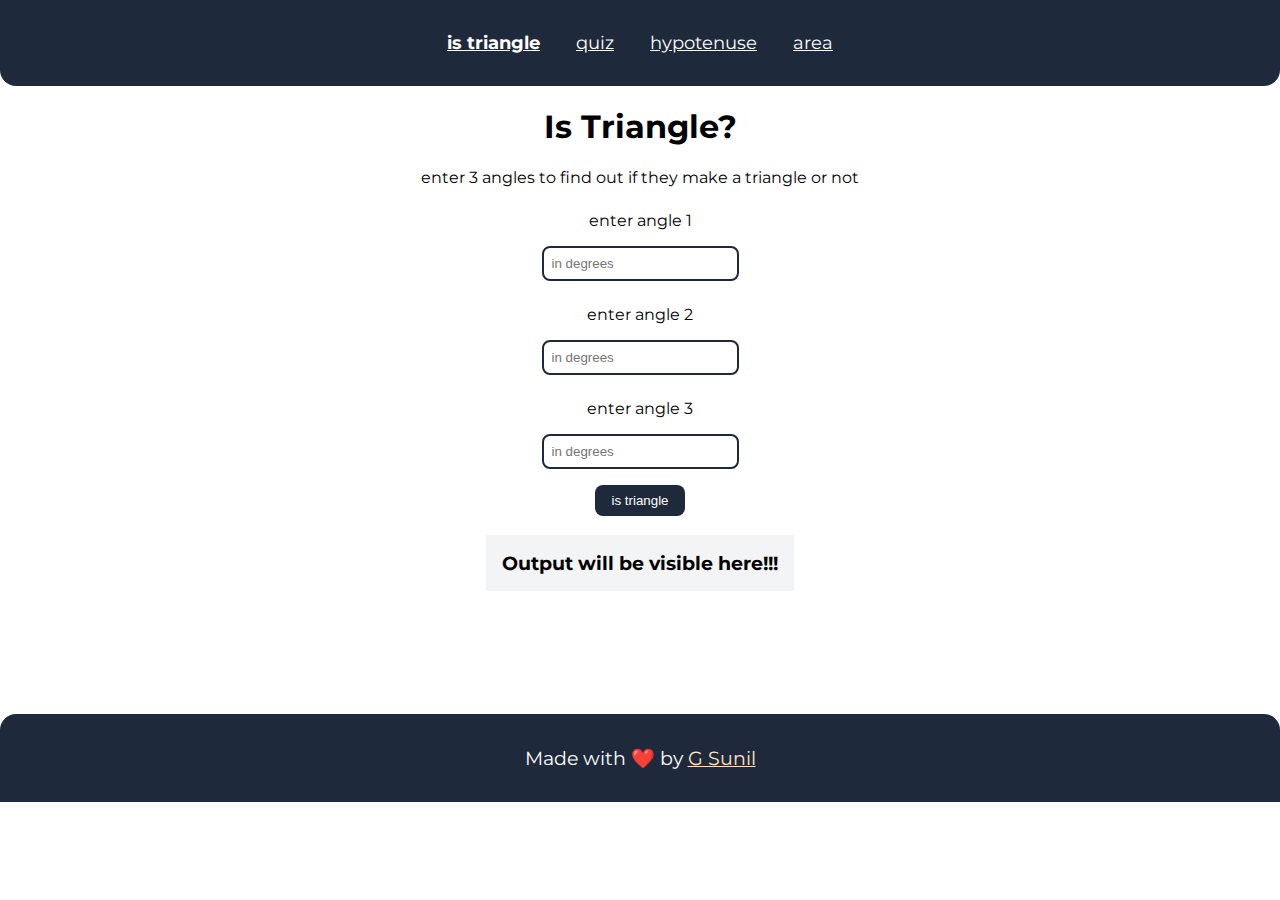
<file: index.html>
<!DOCTYPE html>
<html lang="en">
<head>
    <meta charset="UTF-8">
    <meta http-equiv="X-UA-Compatible" content="IE=edge">
    <meta name="viewport" content="width=, initial-scale=1.0">
    <title>Fun with triangles</title>
    <link rel="icon" href="triangle-14.png">
    <link rel="preconnect" href="https://fonts.googleapis.com">
    <link rel="preconnect" href="https://fonts.gstatic.com" crossorigin>
    <link href="https://fonts.googleapis.com/css2?family=Montserrat:wght@400;700&display=swap" rel="stylesheet">
    <link rel="stylesheet" href="style.css">
</head>
<body>
    <nav>
        <ul class="ul-nav">
             <li class="li-item"><a href="/" class="link active">is triangle</a></li>
            <li class="li-item"><a href="quiz.html" class="link">quiz</a></li>
            <li class="li-item"><a href="hypotenuse.html" class="link">hypotenuse</a></li>
            <li class="li-item"><a href="area.html" class="link">area</a></li>
        </ul>
    </nav>
    <header>
        <h1>Is Triangle?</h1>
        <p>enter 3 angles to find out if they make a triangle or not</p>
    </header>
    <label for="angle1">enter angle 1</label>
    <input id="angle1" placeholder="in degrees" type="number"/>
    
    <label for="angle2">enter angle 2</label>
    <input id="angle2" placeholder="in degrees" type="number"/>

    <label for="angle3">enter angle 3</label>
    <input id="angle3" placeholder="in degrees" type="number"/>

    <div class="container">
        <button id="btn-is-triangle">is triangle</button>
    </div>

    <p id="is-triangle-output">Output will be visible here!!!</p>
    <footer>
        <div style="font-size: larger;"> Made with ❤️ by <a target="_blank" href="https://gsunil.netlify.app/" style="color: bisque;">G Sunil</a></div>
    </footer>
    <script src="main.js"></script>
</body>
</html>
</file>
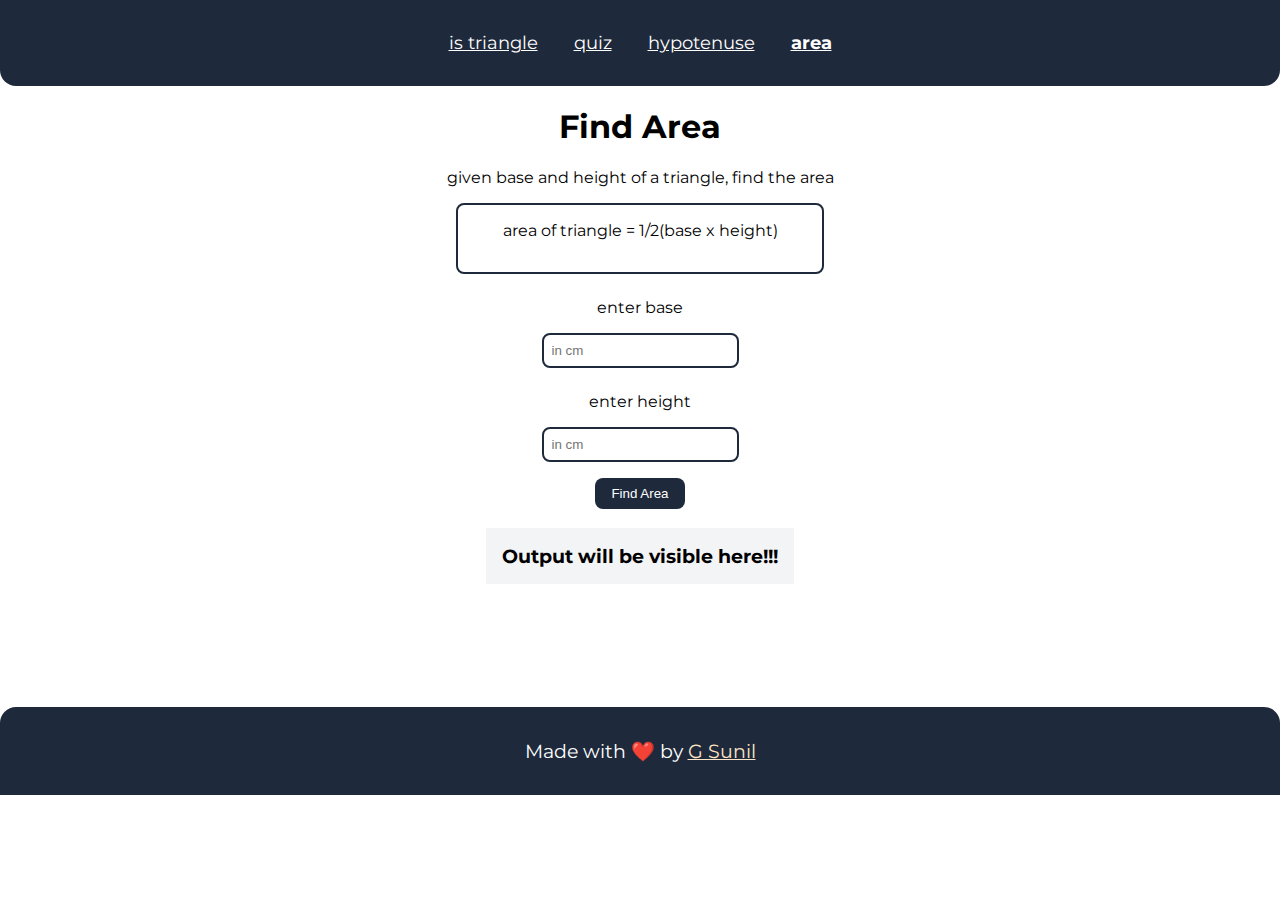
<file: area.html>
<!DOCTYPE html>
<html lang="en">
<head>
    <meta charset="UTF-8">
    <meta http-equiv="X-UA-Compatible" content="IE=edge">
    <meta name="viewport" content="width=, initial-scale=1.0">
    <title>Fun with triangles</title>
    <link rel="icon" href="triangle-14.png">
    <link rel="preconnect" href="https://fonts.googleapis.com">
    <link rel="preconnect" href="https://fonts.gstatic.com" crossorigin>
    <link href="https://fonts.googleapis.com/css2?family=Montserrat:wght@400;700&display=swap" rel="stylesheet">
    <link rel="stylesheet" href="style.css">
</head>
<body>
    <nav>
        <ul class="ul-nav">
             <li class="li-item"><a href="/" class="link">is triangle</a></li>
            <li class="li-item"><a href="quiz.html" class="link">quiz</a></li>
            <li class="li-item"><a href="hypotenuse.html" class="link">hypotenuse</a></li>
            <li class="li-item"><a href="area.html" class="link active">area</a></li>
        </ul>
    </nav>
    <header>
        <h1>Find Area</h1>
        <p>given base and height of a triangle, find the area</p>
    </header>
    <div class="container">   
        <div class="section">
            <span>area of triangle = 1/2(base x height)</span>
        </div>
        <label for="base">enter base</label>
        <input id="base" placeholder="in cm" type="number"/>
        <label for="height">enter height</label>
        <input id="height" placeholder="in cm" type="number"/>
        <div class="container">
            <button id="btn-area">Find Area</button>
        </div>
    </div>
    <p id="area-output">Output will be visible here!!!</p>
    <footer>
        <div style="font-size: larger;"> Made with ❤️ by <a target="_blank" href="https://gsunil.netlify.app/" style="color: bisque;">G Sunil</a></div>
    </footer>
    <script src="area.js"></script>
</body>
</html>
</file>
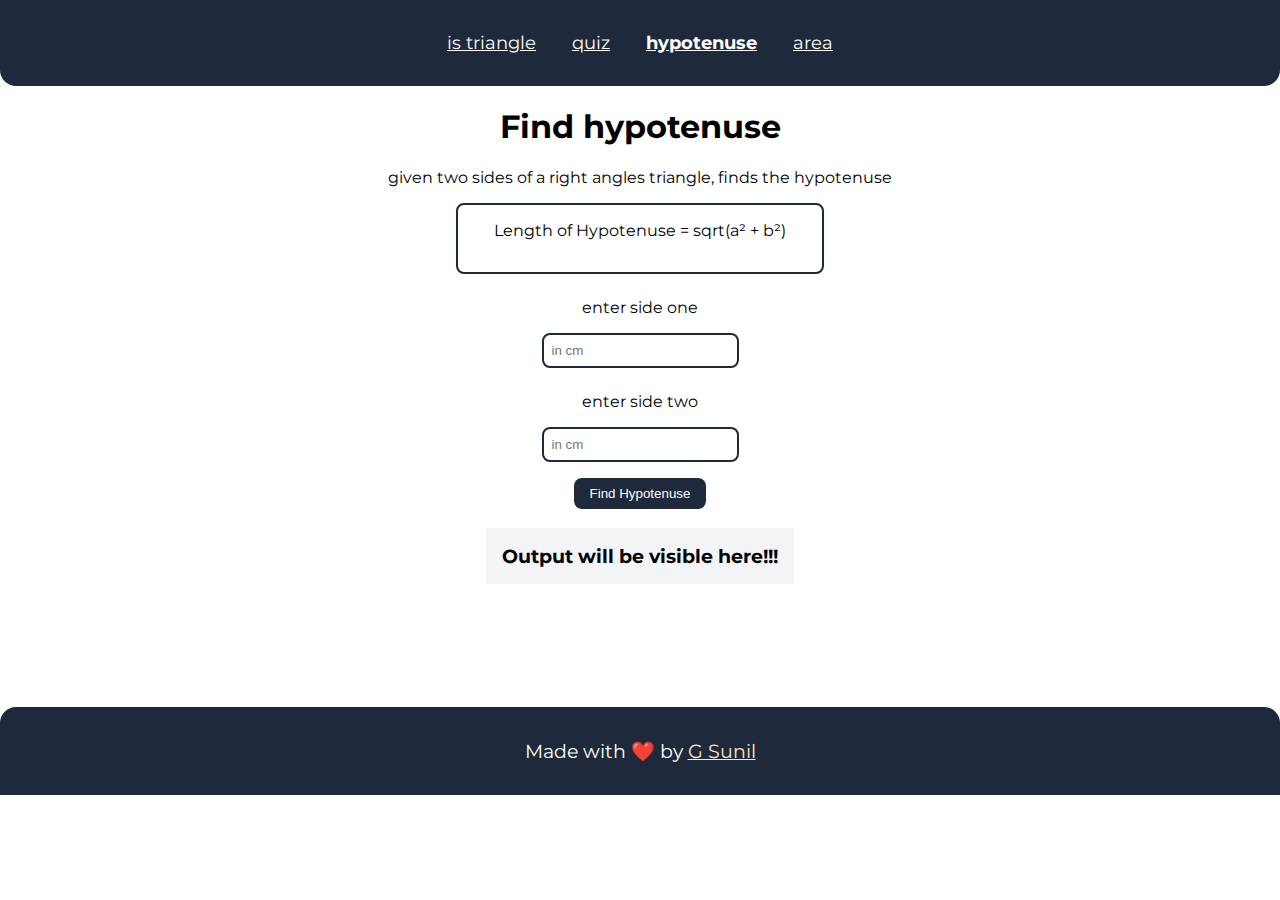
<file: hypotenuse.html>
<!DOCTYPE html>
<html lang="en">
<head>
    <meta charset="UTF-8">
    <meta http-equiv="X-UA-Compatible" content="IE=edge">
    <meta name="viewport" content="width=, initial-scale=1.0">
    <title>Fun with triangles</title>
    <link rel="icon" href="triangle-14.png">
    <link rel="preconnect" href="https://fonts.googleapis.com">
    <link rel="preconnect" href="https://fonts.gstatic.com" crossorigin>
    <link href="https://fonts.googleapis.com/css2?family=Montserrat:wght@400;700&display=swap" rel="stylesheet">
    <link rel="stylesheet" href="style.css">
</head>
<body>
    <nav>
        <ul class="ul-nav">
             <li class="li-item"><a href="/" class="link">is triangle</a></li>
            <li class="li-item"><a href="quiz.html" class="link">quiz</a></li>
            <li class="li-item"><a href="hypotenuse.html" class="link active">hypotenuse</a></li>
            <li class="li-item"><a href="area.html" class="link">area</a></li>
        </ul>
    </nav>
    <header>
        <h1>Find hypotenuse</h1>
        <p>given two sides of a right angles triangle, finds the hypotenuse</p>
    </header>
    <div class="container">   
        <div class="section">
            <span>Length of Hypotenuse = sqrt(a² + b²)</span>
        </div>
        <label for="a">enter side one</label>
        <input id="a" placeholder="in cm" type="number"/>
        <label for="b">enter side two</label>
        <input id="b" placeholder="in cm" type="number"/>
        <div class="container">
            <button id="btn-hypotenuse">Find Hypotenuse</button>
        </div>
    </div>
    <p id="hypo-output">Output will be visible here!!!</p>
    <footer>
        <div style="font-size: larger;"> Made with ❤️ by <a target="_blank" href="https://gsunil.netlify.app/" style="color: bisque;">G Sunil</a></div>
    </footer>
    <script src="hypotenuse.js"></script>
</body>
</html>
</file>
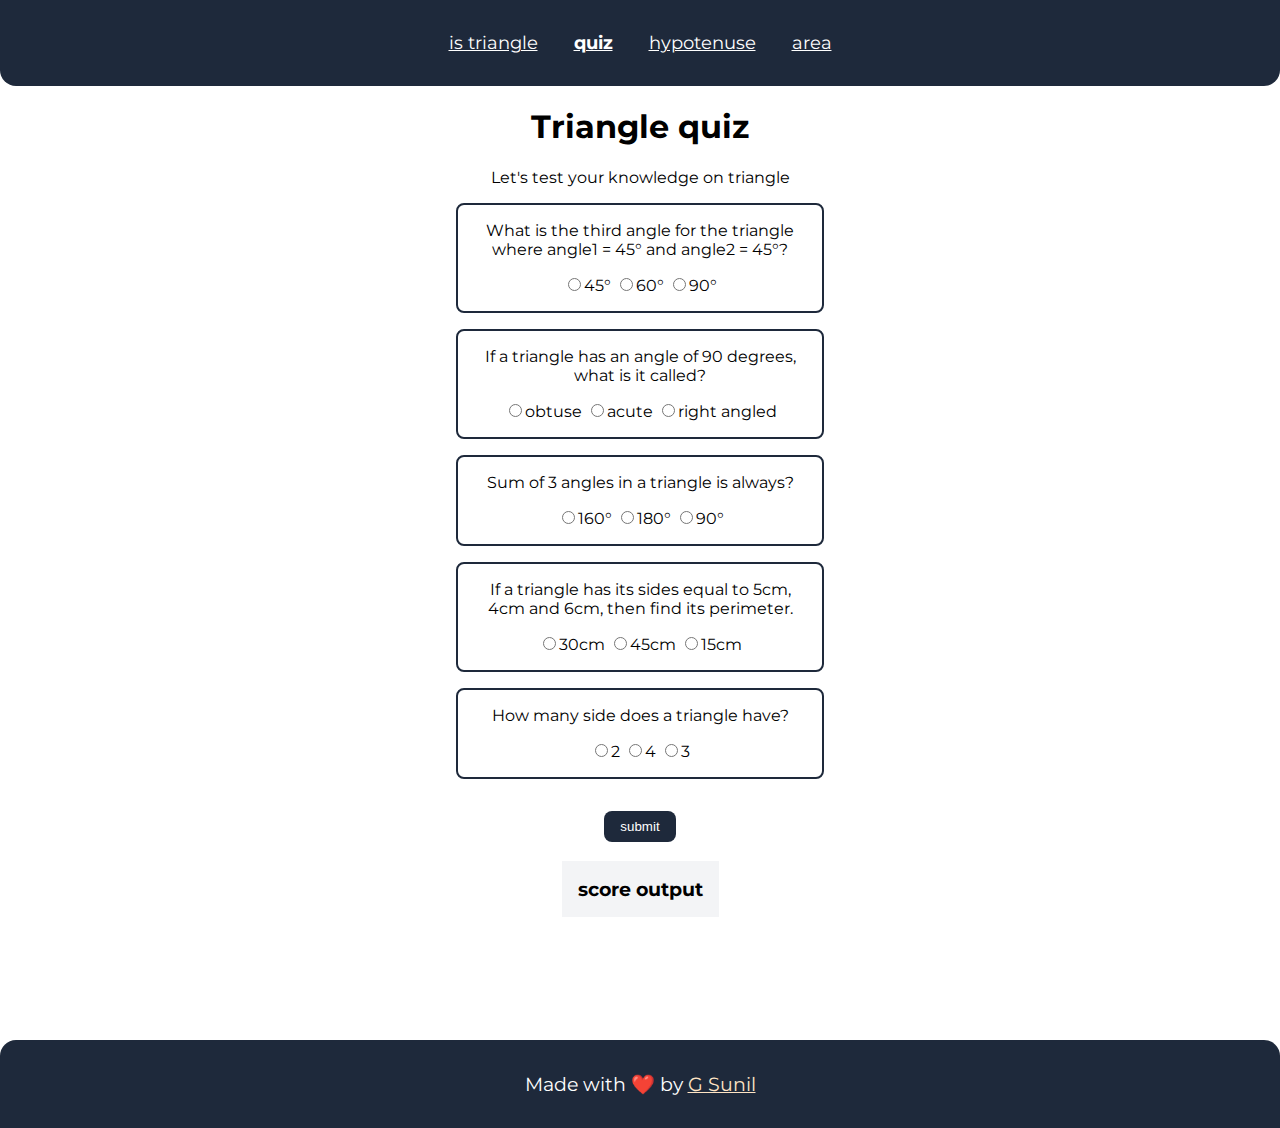
<file: quiz.html>
<!DOCTYPE html>
<html lang="en">
<head>
    <meta charset="UTF-8">
    <meta http-equiv="X-UA-Compatible" content="IE=edge">
    <meta name="viewport" content="width=, initial-scale=1.0">
    <title>Fun with triangles</title>
    <link rel="icon" href="triangle-14.png">
    <link rel="preconnect" href="https://fonts.googleapis.com">
    <link rel="preconnect" href="https://fonts.gstatic.com" crossorigin>
    <link href="https://fonts.googleapis.com/css2?family=Montserrat:wght@400;700&display=swap" rel="stylesheet">
    <link rel="stylesheet" href="style.css">
</head>
<body>
    <nav>
        <ul class="ul-nav">
             <li class="li-item"><a href="/" class="link">is triangle</a></li>
            <li class="li-item"><a href="quiz.html" class="link active">quiz</a></li>
            <li class="li-item"><a href="hypotenuse.html" class="link">hypotenuse</a></li>
            <li class="li-item"><a href="area.html" class="link">area</a></li>
        </ul>
    </nav>
    <header>
        <h1>Triangle quiz</h1>
        <p>Let's test your knowledge on triangle</p>
    </header>
    <div class="container">
        <form class="quiz-form">
            <div class="section">
                <span>What is the third angle for the triangle where angle1 = 45° and angle2 = 45°?</span>
                <input type="radio" name="question1" value="45">45°
                <input type="radio" name="question1" value="60">60°
                <input type="radio" name="question1" value="90">90°
            </div>
        
            <div class="section">
                <span>If a triangle has an angle of 90 degrees, what is it called?</span>
                <input type="radio" name="question2" value="obtuse">obtuse
                <input type="radio" name="question2" value="acute">acute
                <input type="radio" name="question2" value="right angled">right angled
            </div>
        
            <div class="section">
                <span>Sum of 3 angles in a triangle is always?</span>
                <input type="radio" name="question3" value="160">160°
                <input type="radio" name="question3" value="180">180°
                <input type="radio" name="question3" value="90">90°
            </div>
        
            <div class="section">
                <span>If a triangle has its sides equal to 5cm, 4cm and 6cm, then find its perimeter.</span>
                <input type="radio" name="question4" value="30">30cm
                <input type="radio" name="question4" value="45">45cm
                <input type="radio" name="question4" value="15">15cm
            </div>
        
            <div class="section">
                <span>How many side does a triangle have?</span>
                <input type="radio" name="question5" value="2">2
                <input type="radio" name="question5" value="4">4
                <input type="radio" name="question5" value="3">3
            </div>
        
        
        </form>
        <button id="btn-submit-quiz">submit</button>
    </div>
    <p id="quiz-output">score output</p>
    <footer>
        <div style="font-size: larger;"> Made with ❤️ by <a target="_blank" href="https://gsunil.netlify.app/" style="color: bisque;">G Sunil</a></div>
    </footer>
    <script src="quiz.js"></script>
</body>
</html>
</file>
<file: style.css>
:root{
    --primary-color:#1e293b;
}
body{
    font-family: 'Montserrat', sans-serif;
    margin: auto;
    text-align: center;
}
nav{
    background-color: var(--primary-color);
    padding: 1rem;
    color: white;
    border-bottom-right-radius: 1rem;
    border-bottom-left-radius: 1rem;
}
.ul-nav{
    display: block;
    padding-inline-start: 0px;
    text-align: center;
}
.li-item{
    display: inline;
    padding: 0.5rem 1rem;
    
}
.link{
    font-size: large;
    color: white;
}
.active{
    font-weight: bold;
}
a:hover{
    color: aquamarine;
}
header{
    display: block;

}
label {
    margin-top: 1.5rem;
    margin-bottom: 1rem;
    display: block;
}
input {
    padding: 0.5rem;
    border-radius: 0.5rem;
    outline: none;
    border: 2px solid var(--primary-color);
}
button{
    background-color: var(--primary-color);
    padding: 0.5rem 1rem;
    border-radius: 0.5rem;
    color: white;
    margin-top: 1rem;
    border: 0;
}
#is-triangle-output,#quiz-output,#hypo-output,#area-output{
    padding: 1rem;
    /* display: none; */
    background-color: #f3f4f6;
    font-size: larger;
    font-weight: bold;
    display: inline-block;
}
footer {
    background-color: var(--primary-color);
    padding: 2rem 1rem;
    text-align: center;
    color: white;
    border-top-right-radius: 1rem;
    border-top-left-radius: 1rem;
    margin-top: 6.5rem;
}
.container{
    max-width: 400px;
    margin: auto;
}
.section{
    margin: 1rem;
    padding: 1rem;
    border: 2px solid var(--primary-color);
    border-radius: 0.5rem;
}
.section span{
    display: block;
    margin-bottom: 1rem;
}
</file>
